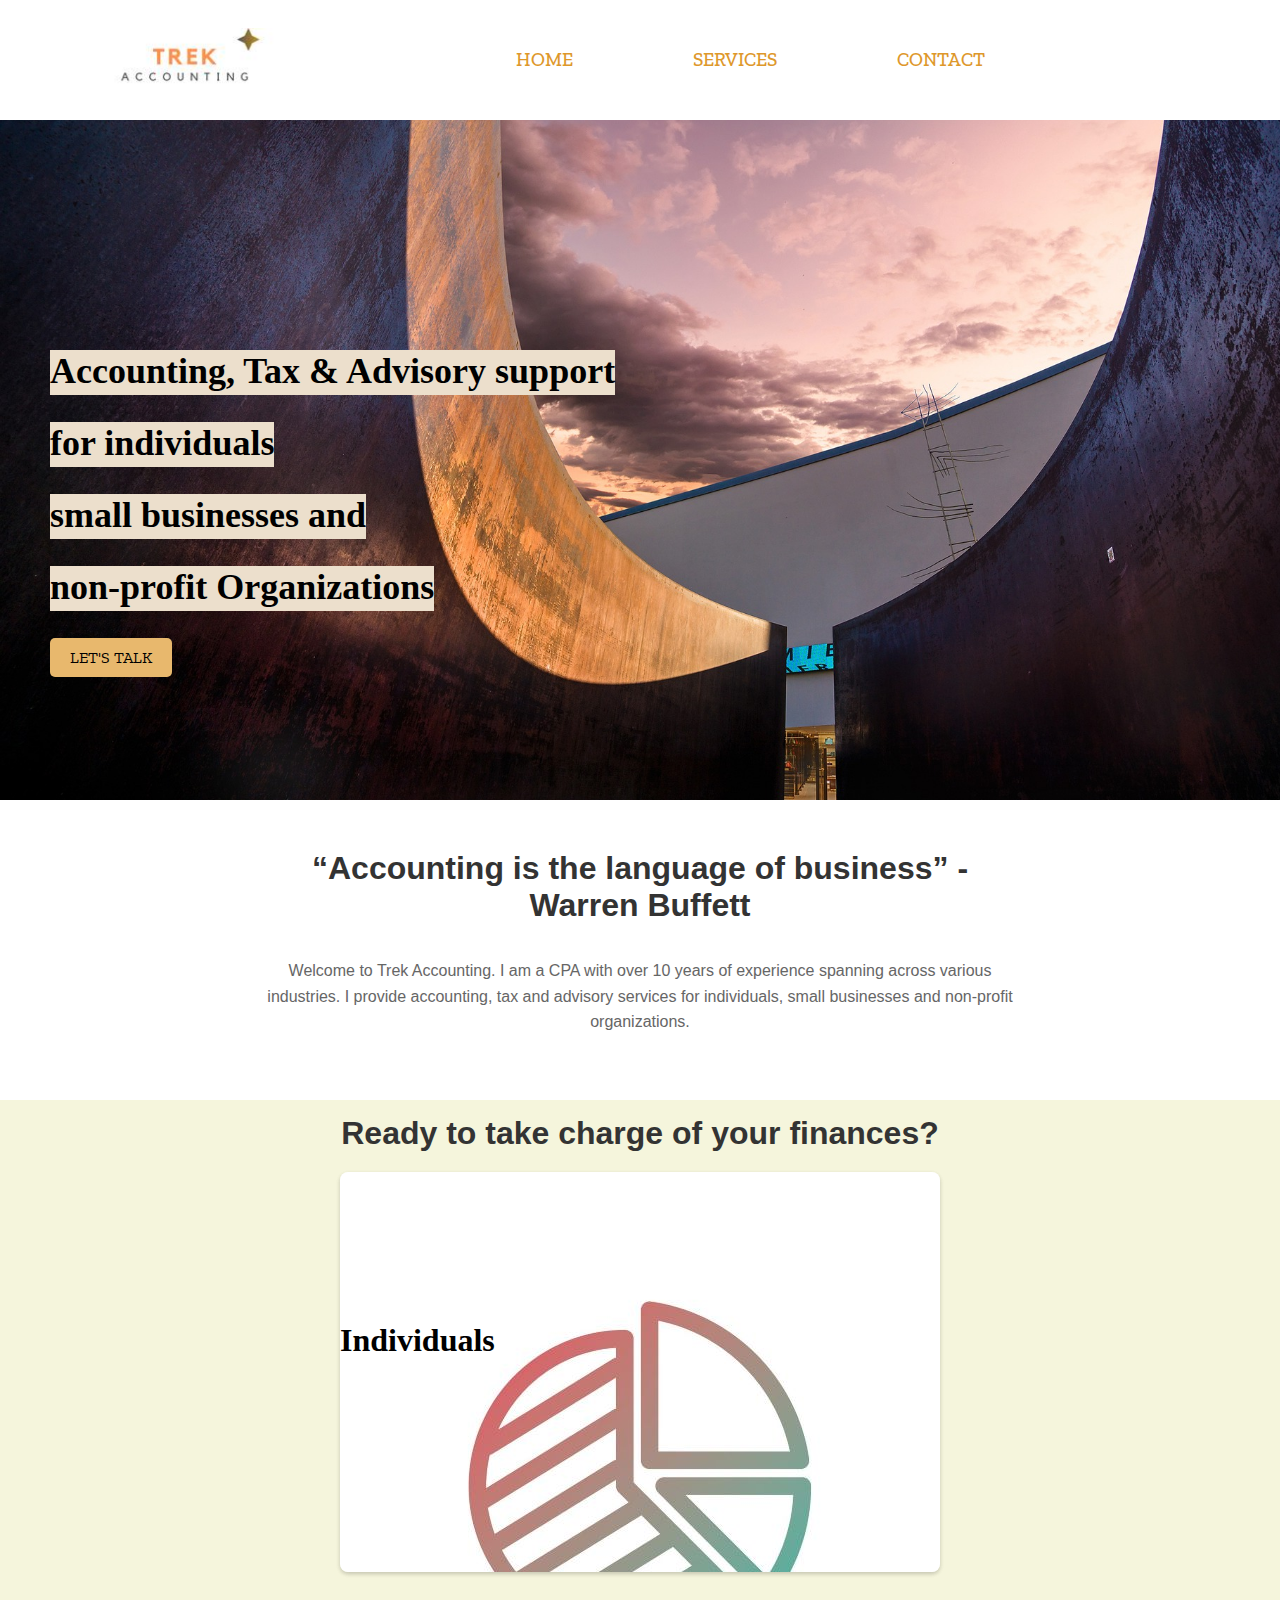
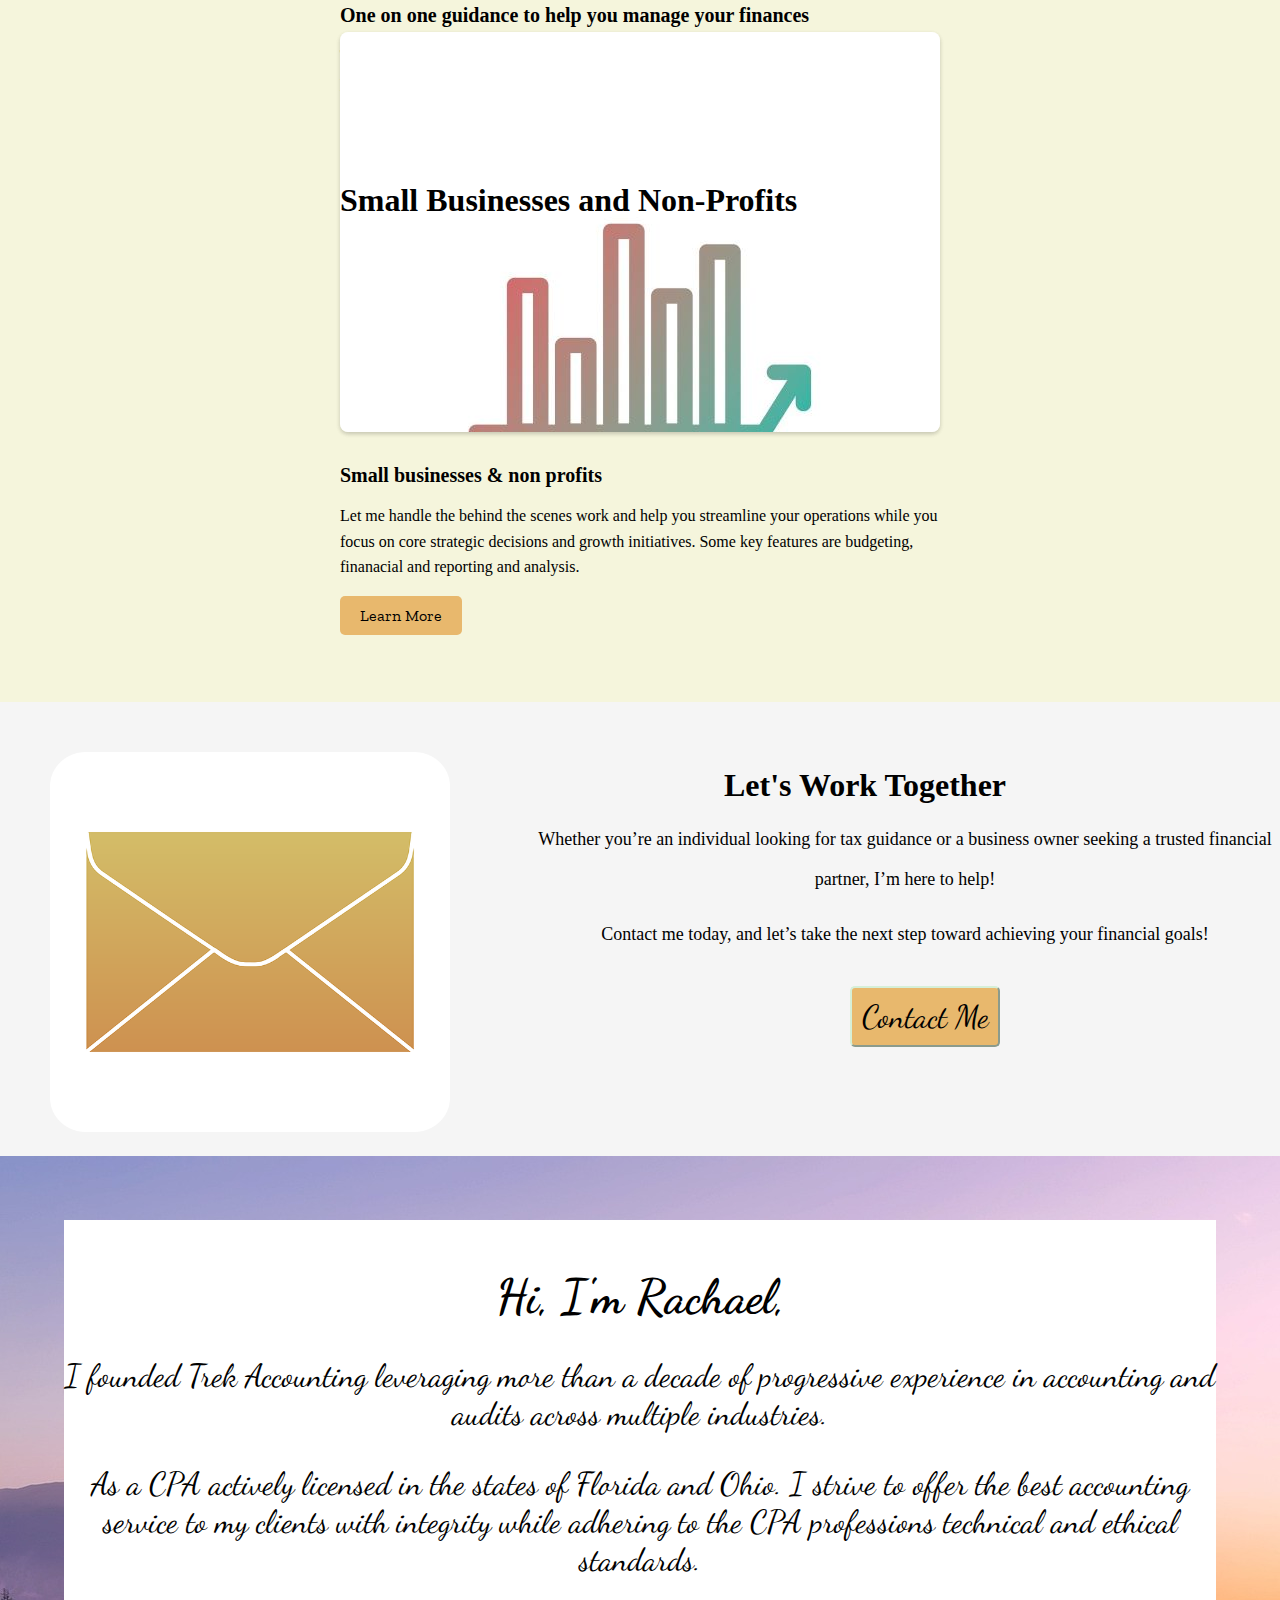
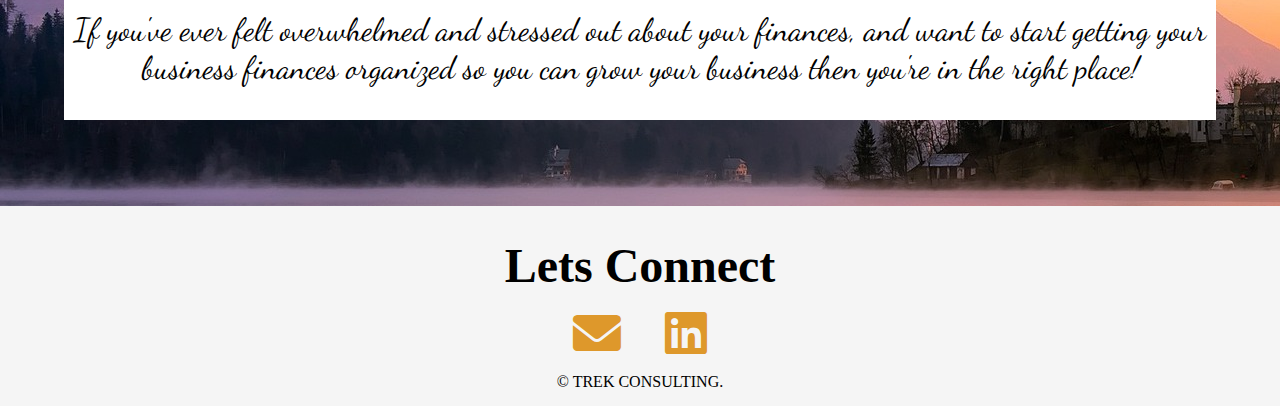
<file: index.html>
<!DOCTYPE html>
<html lang="en">
<head>
    <meta charset="UTF-8">
    <meta name="viewport" content="width=device-width, initial-scale=1.0">
    <title>TREK PRACTICE</title>
    <link rel="stylesheet" href="trelpractice.css">
    <link rel="stylesheet" href="media.css">
    <link rel="preconnect" href="https://fonts.googleapis.com">
<link rel="preconnect" href="https://fonts.gstatic.com" crossorigin>
<link href="https://fonts.googleapis.com/css2?family=Dancing+Script:wght@400..700&family=Libre+Baskerville:ital,wght@0,400;0,700;1,400&family=Whisper&family=Zilla+Slab:ital,wght@0,300;0,500;0,600;0,700;1,400;1,500;1,600;1,700&display=swap" rel="stylesheet">
<link href="https://fonts.googleapis.com/css2?family=Libre+Baskerville:ital,wght@0,400;0,700;1,400&family=Zilla+Slab:ital,wght@0,300;0,400;0,500;0,600;0,700;1,300;1,400;1,500;1,600;1,700&display=swap" rel="stylesheet">
<link rel="stylesheet" href="https://cdnjs.cloudflare.com/ajax/libs/font-awesome/6.0.0/css/all.min.css">
<style>
.error {
  color: red;
}
 /* Modal container */
.modal {
    display: none; /* Hidden by default */
    position: fixed; /* Stay in place */
    z-index: 1; /* Sit on top */
    left: 0;
    top: 0;
    width: 100%; /* Full width */
    height: 100%; /* Full height */
    background-color: rgba(0, 0, 0, 0.5); /* Black background with opacity */
}
  
/* Modal content box */
.modal-content {
  background-color: #E8B86D;
  margin: 15% auto; /* Center it */
  padding: 20px;
  border: 1px solid #888;
  width: 50%; /* Could be more or less, depending on screen size */
  max-width: 400px; /* Set a max width for larger screens */
  text-align: center;
}

/* Close button style */
.close {
  color: black;
  float: right;
  font-size: 28px;
  font-weight: bold;
  cursor:pointer;
}

.close:hover,
.close:focus {
  color: black;
  text-decoration: none;
  cursor: pointer;
} 
</style>
</head>
<body>
    <header>
        <div class="heading">
            <a href="index.html">
                <img src="./images/logo.jpg" alt="logo here">
            </a>
        </div>
        
        <nav class="menu">
            <ul>
                <li><a href="index.html">HOME</a></li>
                <li><a href="services.html">SERVICES</a></li>
                <!-- <li><a href="about.html">ABOUT</a></li> -->
                <li><a href="contact.html">CONTACT</a></li>
            </ul>
        </nav>
        <!-- <div class="menubutton">
            <button><a href="#">Get a quote</a></button>
        </div> -->
        
    </header>
    <div class="body">
        <h2 id="head">Accounting, Tax & Advisory support</h2>
        <br>
        <h2 id="head">for individuals</h2>
        <br>
        <h2 id="head">small businesses and</h2><br>
        <h2 id="head">non-profit Organizations</h2><br>

        <button><a href="contact.html">LET'S TALK</a></button>
    </div>
    <div class="mid" id="free-resources">
        <div class="mid-body">
            <h3>“Accounting is the language of business” - Warren Buffett</h3>
            <br>
            <p>Welcome to Trek Accounting. I am a CPA with over 10 years of experience spanning across various industries. I provide accounting, tax and advisory services for individuals, small businesses and non-profit organizations.</p>
        </div>
    </div>
    <div class="mid-body2" >
        <h3>Ready to take charge of your finances?</h3>
        <div class="imgs">
            <div class="img1">
                <a href="./services.html">
                <h2 style="color: black;">Individuals</h2>
                </a>
                <h4>One on one guidance to help you manage your finances</h4>
                <p>This tailored service provides expert support to help you navigate the complexities of personal accounting. Key features include Comprehensive finanacial assesment, bookkeeping support and tax preparation.</p>
                <button><a href="./contact.html">Learn More</a></button>
            </div>
            <div class="img2">
                <a href="./services.html">
                <h2 style="color: black;">Small Businesses and Non-Profits</h2>
                </a>
                <h4>Small businesses & non profits</h4>
                <p>Let me handle the behind the scenes work and help you streamline your operations 
                    while you focus on core strategic decisions and growth initiatives. Some key features are budgeting, finanacial and reporting and analysis.</p>
                <button><a href="./contact.html">Learn More</a></button>
            </div>
        </div>
    </div>
    <div class="mid-body3">
        <div>
            <img src="./images/android-1296249_640.png" width="400px" height="400px">
        </div>
        <div class="left-side">
            <h4>Let's Work Together</h4>
            <p>Whether you’re an individual looking for tax guidance or a business owner seeking a trusted financial partner, I’m here to help!</p>
            <p>Contact me today,  and let’s take the next step toward achieving your financial goals!</p>
            <button><a href="contact.html">Contact Me</a></button>

            <!-- <form method="post" action="" id="myForm">
                <input type="text" id="name" name="name" placeholder="Name">
                <div id="msg_name" class="error"></div>
                <input type="email" id="email" name="email" placeholder="Email">
                <span id="email-error" class="error"></span>
                <input type="submit" id="submit" name="submit" value="Get The Guide" on>
                <p id="error-msg" class="error"></p>
                
            </form> -->
                
            <div id="confirmationModal" class="modal">
               <div class="modal-content">
                    <span class="close">&times;</span>
                    <p>Thank you for contacting us!</p><br>
                    <p>We'll be in touch shortly!!</p>
               </div>
            </div>
        </div>
    </div>
    <!-- <div class="mid-body4">
        <h3>WHAT CLIENTS ARE SAYING</h3>
        <hr>
        <p>Lorem ipsum dolor sit amet consectetur adipisicing elit. Natus nostrum distinctio deserunt nisi iusto odit quisquam illo temporibus adipisci maiores delectus, dolorum dicta quidem ea esse vitae mollitia minus laboriosam accusantium doloremque, officia molestiae porro? Quod, eaque. Laboriosam, delectus itaque.</p>
        <h5>Review Author</h5>
    </div> -->
    <div class="mid-body5">
        <div class="mid-body5-1">     
            <div class="right">
               <h3>Hi, I'm Rachael,</h3> 
               <P>
               I founded Trek Accounting leveraging more than a decade of progressive
               experience in accounting and audits across multiple industries.
               </p>
               <p>
                As a CPA actively licensed in
                the states of Florida and Ohio. I strive to offer the best accounting service to my clients with
                integrity while adhering to the CPA professions technical and ethical standards.
               </p>
               <p>If you've ever felt overwhelmed and stressed out about your finances, and want to start getting your business finances organized so you can grow your business then you're in the right place!</p>
               
               <!-- <button><a href="contact.html">Get to Know Me</a></button> -->
            </div>
        </div>
    </div>
    <footer>
        <h3>Lets Connect</h3>
        <div class="footer-icon">
            <a href="mailto:rachealsuberu@gmail.com" target="_blank"><i class="fa-solid fa-envelope"></i></i></a>
            <a href="https://www.linkedin.com/company/trek-accounting/?viewAsMember=true" target="_blank"><i class="fa-brands fa-linkedin"></i></a>
        </div>
        <div class="copywrite">
            <p>&copy; <span id="year"></span> TREK CONSULTING.</p>
        </div>
        
    </footer>
<script src="index.js"></script>
</body>
</html>
</file>
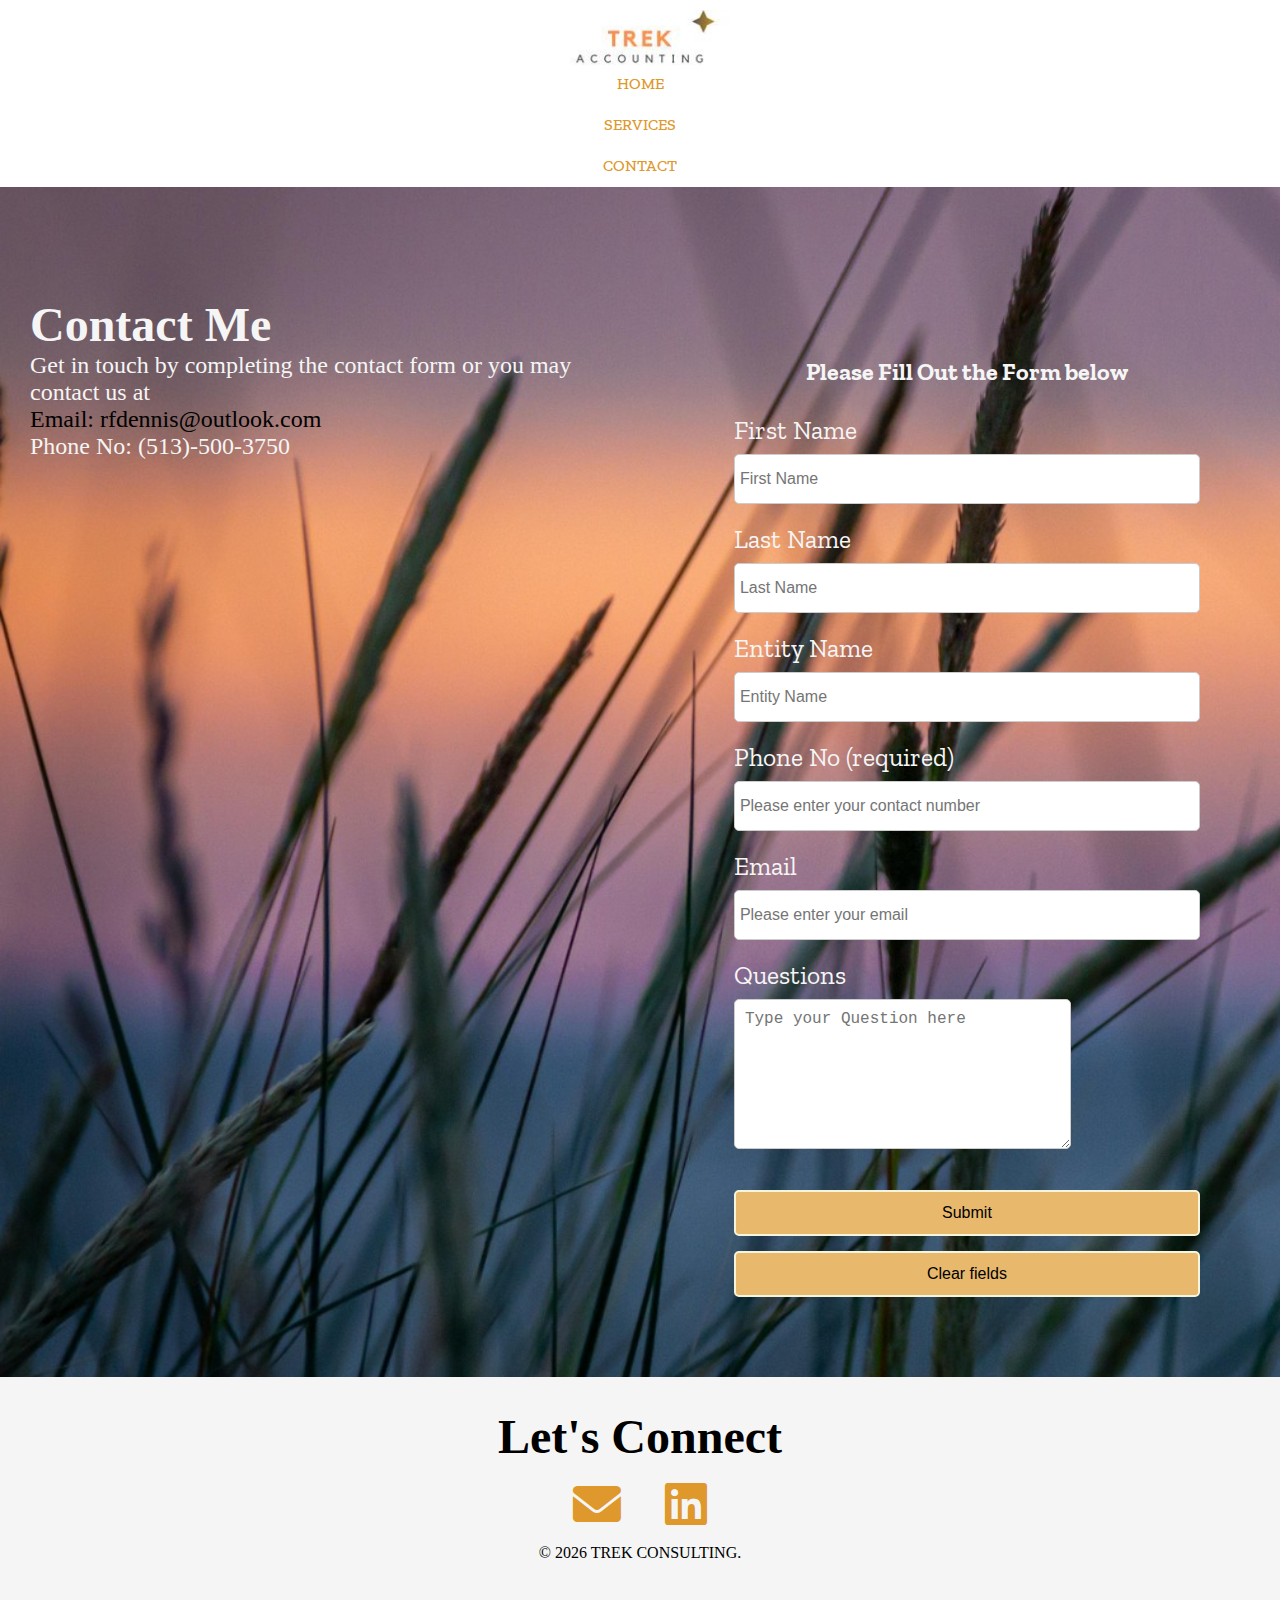
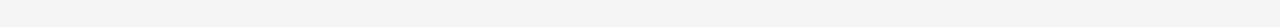
<file: contact.html>
<!DOCTYPE html>
<html lang="en">
<head>
    <meta charset="UTF-8">
    <meta name="viewport" content="width=device-width, initial-scale=1.0">
    <title>TREK PRACTICE</title>
    <link rel="stylesheet" href="contact.css">
    <link rel="stylesheet" href="contactmedia.css">
    <link rel="preconnect" href="https://fonts.googleapis.com">
    <link rel="preconnect" href="https://fonts.gstatic.com" crossorigin>
    <link href="https://fonts.googleapis.com/css2?family=Dancing+Script:wght@400..700&family=Libre+Baskerville:ital,wght@0,400;0,700;1,400&family=Whisper&family=Zilla+Slab:ital,wght@0,300;0,500;0,600;0,700;1,400;1,500;1,600;1,700&display=swap" rel="stylesheet">
    <link href="https://fonts.googleapis.com/css2?family=Libre+Baskerville:ital,wght@0,400;0,700;1,400&family=Zilla+Slab:ital,wght@0,300;0,400;0,500;0,600;0,700;1,300;1,400;1,500;1,600;1,700&display=swap" rel="stylesheet">
    <link rel="stylesheet" href="https://cdnjs.cloudflare.com/ajax/libs/font-awesome/6.0.0/css/all.min.css">
    
</head>

<body>
    <header>
        <div class="heading">
            <a href="index.html">
                <img src="./images/logo.jpg" alt="logo here">
            </a>
        </div>
        <nav class="menu">
            <ul>
                <li><a href="index.html">HOME</a></li>
                <li><a href="services.html">SERVICES</a></li>
                <!-- <li><a href="about.html">ABOUT</a></li> -->
                <li><a href="contact.html">CONTACT</a></li>
            </ul>
        </nav>
    </header>
    <main>
        <div class="body">
            <div class="body-1">
                <h3>Contact Me</h3>
                <p>Get in touch by completing the contact form or you may contact us at</p>
                <p class="email">Email: rfdennis@outlook.com</p>
                <p>Phone No: (513)-500-3750</p>
                <!-- <div class="icon">
                    <a href="https://www.facebook.com" target="_blank"><i class="fab fa-facebook"></i></a>
                    <a href="https://www.twitter.com" target="_blank"><i class="fab fa-twitter"></i></a>
                    <a href="https://www.instagram.com" target="_blank"><i class="fab fa-instagram"></i></a>
                </div> -->
            </div>
            <div class="body-2">
                <form method="POST" id="myForm" action="trekcontact.php" autocomplete="on">
                    <h4 style="color: whitesmoke; text-align: center; padding-top: 20px;">Please Fill Out the Form below</h4><br>
                    <div>
                        <label for="firstname">First Name</label><br>
                        <input type="text" id="fname" name="fname" placeholder="First Name"><br>
                        <div id="msg_fn" class="error"></div>
                    </div>
                    <div>
                        <label for="lastname">Last Name</label><br>
                        <input type="text" id="sname" name="sname" placeholder="Last Name"><br>
                        <div id="msg_sn" class="error"></div>
                    </div>
                    <div>
                        <label for="entity">Entity Name</label><br>
                        <input type="text" id="entity" name="entity" placeholder="Entity Name"><br>
                    </div>
                    <div>
                        <label for="contact">Phone No (required)</label><br>
                        <input type="phone" id="num" name="number" placeholder="Please enter your contact number"><br>
                        <span id="number-error" class="error"></span>
                    </div>
                    <div>
                        <label for="email">Email</label><br>
                        <input type="email" id="email" name="email" placeholder="Please enter your email"><br>
                        <span id="email-error" class="error"></span>
                    </div>
                    <div>
                        <label for="help">Questions</label><br>
                        <textarea cols="30" rows="3" name="text" placeholder="Type your Question here"></textarea>
                    </div>
                    <div class="button">
                        <input type="submit" id="submit" name="submit" value="Submit">
                        <input type="reset" id="reset" name="reset" value="Clear fields" onclick="clearForm()">
                    </div>
                </form>

                <!-- Modal HTML -->
                <div id="confirmationModal" class="modal">
                    <div class="modal-content">
                        <span class="close">&times;</span>
                        <p>Thank you for contacting us!</p><br>
                        <p>We'll be in touch shortly!!</p>
                    </div>
                </div>
            </div>
        </div>
    </main>
    <footer>
        <h3>Let's Connect</h3>
        <div class="footer-icon">
            <a href="https://www.gmail.com" target="_blank"><i class="fa-solid fa-envelope"></i></i></a>
            <a href="https://www.linkedin.com/company/trek-accounting/?viewAsMember=true" target="_blank"><i class="fa-brands fa-linkedin"></i></a>
        </div>
        <div class="copywrite">
            <p>&copy; <span id="year"></span> TREK CONSULTING.</p>
        </div>
    </footer>
<script src="contact.js"></script>
</body>
</html>
</file>
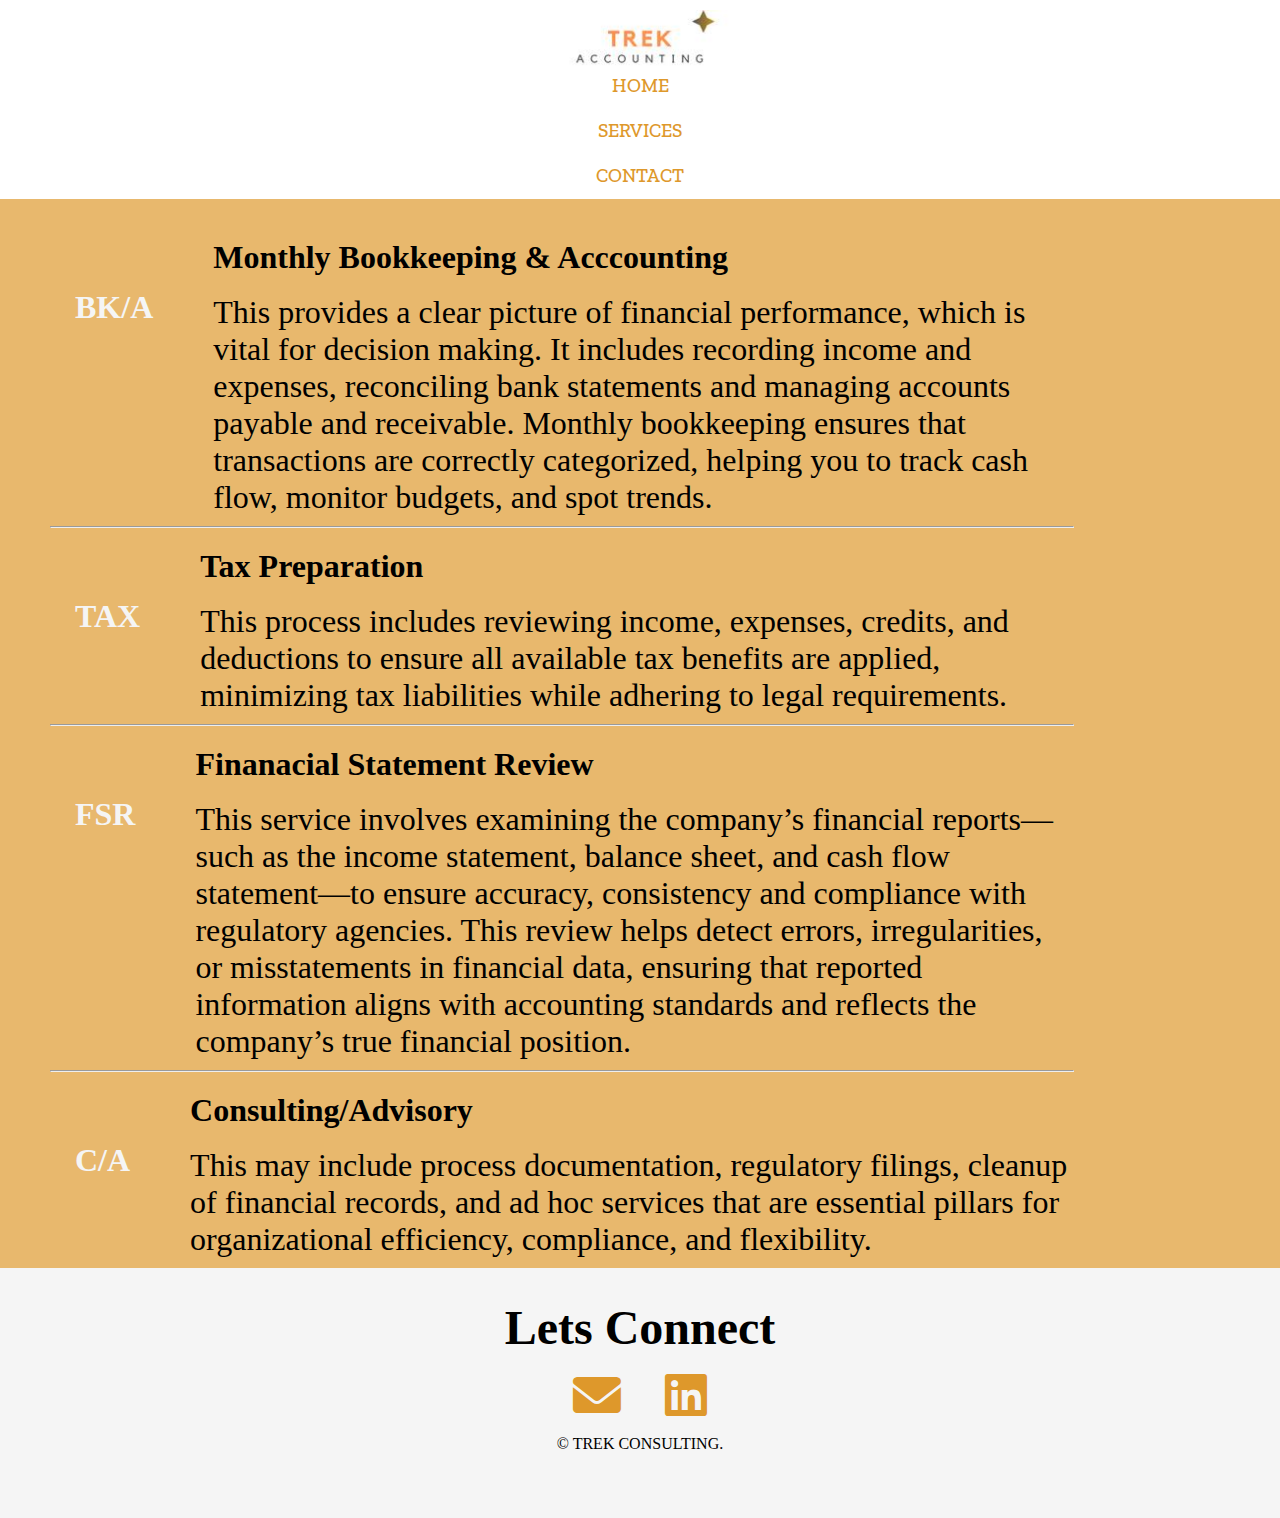
<file: services.html>
<!DOCTYPE html>
<html lang="en">
<head>
    <meta charset="UTF-8">
    <meta name="viewport" content="width=device-width, initial-scale=1.0">
    <title>TREK PRACTICE</title>
    <link rel="stylesheet" href="./services.css">
    <link rel="stylesheet" href="servicesmedia.css">
    <link rel="preconnect" href="https://fonts.googleapis.com">
    <link rel="preconnect" href="https://fonts.gstatic.com" crossorigin>
    <link href="https://fonts.googleapis.com/css2?family=Dancing+Script:wght@400..700&family=Libre+Baskerville:ital,wght@0,400;0,700;1,400&family=Whisper&family=Zilla+Slab:ital,wght@0,300;0,500;0,600;0,700;1,400;1,500;1,600;1,700&display=swap" rel="stylesheet">
    <link rel="stylesheet" href="https://cdnjs.cloudflare.com/ajax/libs/font-awesome/6.0.0/css/all.min.css">
</head>
<body>
    <header>
        <div class="heading">
            <a href="index.html">
                <img src="./images/logo.jpg" alt="logo here">
            </a>
        </div>
        <nav class="menu">
            <ul>
                <li><a href="index.html">HOME</a></li>
                <li><a href="services.html">SERVICES</a></li>
                <!-- <li><a href="about.html">ABOUT</a></li> -->
                <li><a href="contact.html">CONTACT</a></li>
            </ul>
        </nav>
    </header>

    <!-- Adding margin-top to main to prevent header overlap -->
    <main class="main">  
        <div class="service-section">
            <div class="service">
                <h3 class="service-initials">BK/A</h3> <!-- Added service-initials class -->
                <div class="service-content">
                    <h2 class="service-title">Monthly Bookkeeping & Acccounting</h2><br>
                    <P>
                    This provides a clear picture of financial performance, which is vital for decision making. It
                    includes recording income and expenses, reconciling bank statements and managing accounts
                    payable and receivable. Monthly bookkeeping ensures that
                    transactions are correctly categorized, helping you to track cash flow, monitor budgets, and spot
                    trends.
                    </P>
                </div>
            </div>
            <hr>
            <div class="service">
                <h3 class="service-initials">TAX</h3> <!-- Added service-initials class -->
                <div class="service-content">
                    <h2 class="service-title">Tax Preparation</h2><br>
                    <p> 
                        This process includes reviewing income, expenses, credits, and deductions to ensure all
                        available tax benefits are applied, minimizing tax liabilities while adhering to legal requirements.
                    </p>
                </div>
            </div>
            <hr>
            <div class="service">
                <h3 class="service-initials">FSR</h3> <!-- Added service-initials class -->
                <div class="service-content">
                    <h2 class="service-title">Finanacial Statement Review</h2><br>
                    <p>
                        This service involves examining the company’s financial reports—such as the income
                        statement, balance sheet, and cash flow statement—to ensure accuracy, consistency and
                        compliance with regulatory agencies. This review helps detect errors, irregularities, or misstatements in financial data,
                        ensuring that reported information aligns with accounting standards and reflects the company’s
                        true financial position.
                    </p>
                </div>
            </div>
            <hr>
            <div class="service">
                <h3 class="service-initials">C/A</h3> <!-- Added service-initials class -->
                <div class="service-content">
                    <h2 class="service-title">Consulting/Advisory</h2><br>
                    <P>
                        This may include process documentation, regulatory filings, cleanup of financial records, and ad
                        hoc services that are essential pillars for organizational efficiency, compliance, and flexibility.
                    </P>
                </div>
            </div>
        </div>
    </main>
    <footer>
        <h3>Lets Connect</h3>
        <div class="footer-icon">
            <a href="https://www.gmail.com" target="_blank"><i class="fa-solid fa-envelope"></i></i></a>
            <a href="https://www.linkedin.com/company/trek-accounting/?viewAsMember=true" target="_blank"><i class="fa-brands fa-linkedin"></i></a>
        </div>
        <div class="copywrite">
            <p>&copy; <span id="year"></span> TREK CONSULTING.</p>
        </div>
        
    </footer>
</body>
</html>
</file>
<file: trelpractice.css>
*{
    box-sizing: border-box;
    margin: 0px;
    padding: 0px;
}
html{
    scroll-behavior: smooth;
}

body{
    background-color: beige;
}
    
header{
    background-color: white;
    display: flex;
    width: 100%;
    height: 120px;
    padding: 10px 20px;
    position: fixed;
    top: 0;
    left: 0;
    right: 0;
    z-index: 1000;
    align-items: center;
    justify-content: space-between;
   
}
.heading{
    width: 40%;
    flex: 0 1 auto;
}
.heading img{
   max-height:60px;
   /* padding-bottom: 50px;
   padding-left:50px; */
}

nav.menu{
    width: 60%;
   
}
header .menu ul{
    display: flex;
    width: 100%;
    gap: 20px;

}
nav ul li{
    margin-right: 100px;
    list-style: none;
   
}
nav a{
    text-decoration: none;
    color: #DE982B;
    font-size: larger;
    font-family: "Zilla Slab", serif;
    font-weight: 500;
    font-style: normal;
    border-bottom: 2px solid transparent; /* Default transparent border */
    
}
nav a:hover{
    /* text-decoration: underline; */
    color:black;
    font-weight: bolder;
    font-style: italic;
    font-size:Xx-large;
}
nav a::after {
    content: '';
    display: block;
    width: 0;
    height: 2px;
    background: #000;
    transition: width 0.3s ease; /* Smooth expansion of the underline */
}
nav a:hover::after {
    width: 100%; /* Expands underline */
}

.body{
    background-image: url(./images/building-7768129_1920.jpg);
    background-repeat: no-repeat;
    background-attachment: fixed;
    background-size:cover;
    height: 800px;
    padding-top: 350px;
    padding-left: 50px;
    font-size: x-large;
    font-family: Cambria, Cochin, Georgia, Times, 'Times New Roman', serif;
    /* font-weight: 500;
    font-style: normal; */
    
}
#head{
    background-color: #ECDFCC;
    width: fit-content;
    white-space: pre-wrap;
    padding-bottom: 3px;
    color: black;
}
.menubutton button{
    background-color: #ECDFCC; /* Button color */
    color: black;
    border: none;
    width: 10rem;
    height: 2rem;
    /* padding: 10px 20px; */
    margin-right: 50px;
    border-radius: 5px;
    font-size: medium;
    cursor: pointer;
    text-align: center;
}
.menubutton button a{
    color: black;
    text-decoration: none;
    font-family: "Zilla Slab", serif;
}
.menubutton button:hover {
    background-color: orange; /* Darker button color on hover */
    color: white;
    font-weight: bold;
    font-size: large;
    font-style: italic;
}
/* Hide menu toggle button on larger screens */
.menu-toggle {
    display: none;
    flex-direction: column;
    cursor: pointer;
}

.menu-toggle span {
    background-color: #fff;
    height: 3px;
    width: 25px;
    margin: 4px 0;
    transition: 0.4s;
}

/* .headerbutton {
    text-decoration: none;
    font-weight: 500;
    font-size: larger;
    background-color: #1A5319;
    color: white;
    padding-bottom: 20px;
} */

/* .headerbutton:hover {
    background-color: #0056b3;
} */
.body button{
    background-color:#E8B86D; /* Button color */
    color: black;
    border: none;
    padding: 10px 20px;
    border-radius: 5px;
    font-size: medium;
    cursor: pointer;
    text-align: center;
}
.body button a{
    color: black;
    text-decoration: none;
    font-family: "Zilla Slab", serif;
}
.body button:hover {
    a{
        color: white;
    }
    background-color: #DE982B; /* Darker button color on hover */
    font-weight: bold;
    font-size: large;
    font-style: italic;
}


.mid{
    background-color: white;
    height: 300px;
}
.mid-body {
    padding: 20px;
    padding-top: 50px;
    max-width: 800px; /* Constrain the width of the content */
    margin: 0 auto; /* Center the content */
    text-align: center;
    height: 300px;
    background-color: white;
    
}

.mid-body h3 {
    font-size: 1.5rem; /* Font size for heading */
    margin-bottom: 1rem; /* Space below the heading */
    color: #333;
    font-size: xx-large;
    font-family: 'Lucida Sans', 'Lucida Sans Regular', 'Lucida Grande', 'Lucida Sans Unicode', Geneva, Verdana, sans-serif;
}

.mid-body p {
    font-size: 1rem; /* Font size for paragraphs */
    line-height: 1.6; /* Line height for better readability */
    margin-bottom: 1rem; /* Space below paragraphs */
    color: #666;
    font-size: medium;
    font-family: 'Lucida Sans', 'Lucida Sans Regular', 'Lucida Grande', 'Lucida Sans Unicode', Geneva, Verdana, sans-serif;
}
.mid-body2{
    background-color: beige;

   
}
.mid-body2 h3 {
    font-size: 1.5rem; /* Font size for heading */
    margin-bottom: 1rem; /* Space below the heading */
    color: #333;
    font-size: xx-large;
    text-align: center;
    padding-top: 15px;
    /* background-color: ; */
    font-family: 'Lucida Sans', 'Lucida Sans Regular', 'Lucida Grande', 'Lucida Sans Unicode', Geneva, Verdana, sans-serif;
    max-width: 800px; /* Constrain the width of the content *./
     margin: 0 auto; Center the content */
    margin: 0 auto;
}

.imgs {
    display: flex;
    flex-wrap: wrap;
    gap: 60px; /* Space between the items */
    padding: 20px;
    justify-content: center;
}

.img1, .img2{
    /* Light background color for the items */
    border-radius: 8px; /* Rounded corners */
    /* padding: 20px; */
    width: 100%;
    height: 400px;
    max-width: 600px; /* Max width for each item */
    box-shadow: 0 2px 4px rgba(0, 0, 0, 0.1); /* Subtle shadow */
}


.img1 a{
    text-decoration: none;
    color: #000;
}
.img2 a{
    text-decoration: none;
    color: #000;
}
.img1 h2{font-size: 2rem; /* Heading size */
   
    color: black;
    background-image: url(./images/pie-2579310_1280.jpg);
    border-radius: 8px; /* Rounded corners */
    width: 100%;
    height: 400px;
    padding-top: 150px;
    text-decoration: none;

    font-size: xx-large;
    font-weight:900;
    max-width: 600px; /* Max width for each item */
    box-shadow: 0 2px 4px rgba(0, 0, 0, 0.1); /* Subtle shadow */
}

.img2 h2 {
    font-size: 2rem; /* Heading size */
    font-size: xx-large;
    font-weight: 900;
    color: black;
    background-image: url(./images/chart-2579304_1280.jpg);
    border-radius: 8px; /* Rounded corners */
    padding-top: 150px;
    text-decoration: none;
    width: 100%;
    height: 400px;
    max-width: 600px; /* Max width for each item */
    box-shadow: 0 2px 4px rgba(0, 0, 0, 0.1); /* Subtle shadow */
}

.img1 h4, .img2 h4 {
    font-size: 1.25rem; /* Subheading size */
    margin-bottom: 1rem;
    padding-top: 2rem;
    color: black;
    
}

.img1 p, .img2 p {
    font-size: 1rem; /* Paragraph size */
    line-height: 1.6;
    margin-bottom: 1rem;
    color: black;

}

.img1 button, .img2 button {
    background-color:#E8B86D; /* Button color */
    color: black;
    border: none;
    padding: 10px 20px;
    border-radius: 5px;
    font-size: medium;
    cursor: pointer;
    text-align: center;
}

.img1 button a, .img2 button a {
    color: black;
    text-decoration: none;
    font-family: "Zilla Slab", serif;
}

.img1 button:hover, .img2 button:hover {
    a{
        color: white;
    }
    background-color: #DE982B; /* Darker button color on hover */
    border-color:2px solid black;
    font-weight: bold;
    font-size: larger;
    font-style: italic;
}
.mid-body3{
    display: flex;
    margin-top: 250px;
    background-color: whitesmoke;
    padding-top: 50px;
}
.mid-body3 img{
    margin-left: 50px;
    border-radius: 20px;
    padding-bottom: 20px;
}
/* .mid-body3 .left-side{
    margin-left: 50px;
} */
.mid-body3 .left-side h4{
    /* font-size: 3rem;  */
    font-size: xx-large;
    font-weight: 700;
    color: black;
    text-align: center;
    padding-top: 15px;
}
.mid-body3 .left-side p{
    font-size: large;
    color: black;
    margin-left: 80px;
    font-family: 'Times New Roman', Times, serif;
    text-align: center;
    padding-top: 15px;
    line-height: 2.5rem;
}
.mid-body3 button{
    align-self: center;
    margin-left: 400px;
    margin-top: 2rem;
    padding: 0.6rem;
    font-family: "Dancing Script", cursive;
    font-optical-sizing: auto;
    font-size: 2rem;
    font-style: normal;
    background-color: #E8B86D;
    border-radius: 5px;
    border-color: #D6EFD8;
}
.mid-body3 button a{
    font-family: "Dancing Script", cursive;
    font-optical-sizing: auto;
    font-size: 2rem;
    color: black;
    font-style: normal;
    text-decoration: none;
}
.mid-body3 button:hover {
    a{
        color: goldenrod;
    }
    background-color: beige; /* Darker button color on hover */
    font-weight: bold;
    font-size: larger;
    font-style: italic;
}
/* .mid-body3 .left-side form {
    
    padding-top: 20px;
    padding: 20px;
    width: 700px;
    display: flex;
    flex-direction: column;
} */

input[type="text"],
input[type="email"] {
    width: 100%;
    padding: 10px;
    margin: 10px 0;
    background-color: transparent;
    border: 1px solid #ccc;
    border-radius: 5px;
    box-sizing: border-box;
    font-size: 16px;
}
input[type="submit"] {
    color: white;
    text-decoration: none;
    font-family: "Zilla Slab", serif;
    font-size: large;
    background-color: #E8B86D;
    color:black;
    padding: 10px;
    margin-top: 5px;
    border: none;
    border-radius: 5px;
    cursor: pointer;
    transition: background-color 0.3s ease;
}

input[type="submit"]:hover {
    background-color: #DE982B; /* Darker button color on hover */
    color: white;
    font-weight: bold;
    font-size: larger;
    font-style: italic;

}
    
    

input::placeholder {
    color:black;
}
.mid-body4{
   margin-top: px;
   background-color: white;
   padding-top: 5rem;
   text-align: center;
    height: 400px;
}
.mid-body4 h3{
    font-size: 2rem; /* Font size for heading */
    margin-bottom: 1rem; /* Space below the heading */
    font-weight: lighter;
    color: black;
    text-align: center;
    font-family: 'Lucida Sans', 'Lucida Sans Regular', 'Lucida Grande', 'Lucida Sans Unicode', Geneva, Verdana, sans-serif;
    margin: 0 auto; /* Center the content */
}
.mid-body4 p{
    font-size: large; /* Font size for heading */
    /* margin-bottom: 1rem; /* Space below the heading */
    color: black;
    line-height: 40px;
    text-align: center;
    font-weight: lighter;
    font-family: 'Lucida Sans', 'Lucida Sans Regular', 'Lucida Grande', 'Lucida Sans Unicode', Geneva, Verdana, sans-serif;
    margin: 0 auto; /* Center the content */
    max-width: 800px;
    text-align: center;
  
}
hr {
    width: 70%; /* Adjust width as needed */
    margin: 20px auto; /* Center the hr and add some margin */
    border: 1px solid #ccc; /* Customize border style */
}
.mid-body4 h5{
    font-size: 2rem; /* Font size for heading */
    margin-bottom: 1rem; /* Space below the heading */
    /* margin-top: 25rem; */
    padding-top: 30px;
    font-style: italic;
    color: black;
    text-align: center;
    font-family: 'Lucida Sans', 'Lucida Sans Regular', 'Lucida Grande', 'Lucida Sans Unicode', Geneva, Verdana, sans-serif;
    margin: 0 auto; /* Center the content */
}
.mid-body5{
    height: 650px;
    display: flex;
    background-color: #E8B86D;
    background-image: url(./images/church-1993645_1920.jpg);
}
.mid-body5-1{
    height: 500px;
    display: flex;
    width: 90%;
    background-color: white;
    border-radius: 2px solid black;
    margin-top: 4rem;
    margin-left: 4rem;
    /* margin-left: 4rem;
    margin-bottom: 4rem; */
}
.mid-body5-1 h3{
    text-align: center;
    padding-top: 3rem;
    font-family: "Dancing Script";
    font-optical-sizing: auto;
    font-size: 3rem;
    font-style: normal;

}
.mid-body5-1 p{
    text-align: center;
    padding-top: 2rem;
    font-family: "Dancing Script";
    font-optical-sizing: auto;
    font-size: 2rem;
    font-style: normal;

}
.mid-body5-1 button{
    align-self: center;
    margin-left: 600px;
    margin-top: 2rem;
    padding: 0.6rem;
    font-family: "Dancing Script", cursive;
    font-optical-sizing: auto;
    font-size: 2rem;
    font-style: normal;
    background-color: #E8B86D;
    border-radius: 5px;
    border-color: #D6EFD8;
}
.mid-body5-1 button a{
    font-family: "Dancing Script", cursive;
    font-optical-sizing: auto;
    font-size: 2rem;
    color: black;
    font-style: normal;
    text-decoration: none;
}
.mid-body5-1 button:hover {
    a{
        color: goldenrod;
    }
    background-color: beige; /* Darker button color on hover */
    font-weight: bold;
    font-size: larger;
    font-style: italic;
}
footer{
    margin-top: 0rem;
    background-color: whitesmoke;
    height: 200px;
    padding-top: 2rem;
    h3{
        text-align: center;
        font-family: 'Times New Roman', Times, serif;
        font-size: 3rem;
    }
    .footer-icon{
        text-align: center;
        a {
            text-decoration: none;
            margin: 0 20px;
          }
      
          .fa-solid {
            font-size: 3rem;
            color: #DE982B;
            margin-top: 1rem;
          }
          .fa-brands{
            font-size: 3rem;
            color: #DE982B;
            margin-top: 1rem;
          }
      
          .fab:hover {
            color:black;
          }
    }
    .copywrite{
        text-align: center;
        margin-top: 1rem;
    }
    .policies{
        text-align: center;
        margin-top: 1rem;
        margin-bottom: 3rem;
        a{
            color: #E8B86D;
            padding: 10px;
        }
    }

}

/* Media Queries for Responsiveness */
/* @media (max-width: 1200px) {
    header {
        flex-direction: column;
        height: auto;
    }

    .heading {
        width: 100%;
        text-align: center;
    }

    nav.menu {
        width: 100%;
    }

    nav ul {
        flex-direction: column;
        align-items: center;
    }
}

@media (max-width: 768px) {
    .body {
        padding-left: 20px;
        font-size: large;
    }

    header {
        flex-direction: row;
        justify-content: space-between;
    }

    .menu-toggle {
        display: flex;
    }

    .menu ul {
        flex-direction: column;
        gap: 10px;
    }

    nav a {
        font-size: medium;
    }

    .img1, .img2 {
        width: 100%;
        height: 300px;
    }

    .mid-body3 {
        flex-direction: column;
        text-align: center;
        padding: 20px;
    }

    .mid-body5 {
        flex-direction: column;
    }
}

@media (max-width: 480px) {
    .body {
        padding-top: 250px;
        font-size: medium;
    }

    header {
        height: auto;
    }

    .img1 h2, .img2 h2 {
        font-size: large;
        padding-top: 100px;
    }

    footer h3 {
        font-size: 1.5rem;
    }

    .mid-body {
        padding: 10px;
    }

    .footer-icon .fab {
        font-size: 1.5rem;
    }

    input[type="text"], input[type="email"], input[type="submit"] {
        width: 100%;
    }
} */
</file>
<file: media.css>
/* Hide navigation and show toggle on smaller screens(Mobile devices) */

@media (min-width:320px) and (max-width: 500px) {
    .heading{
        display:block;
        
    }
    .menu ul {
        display: none; /* Hide the navigation */
        flex-direction: column;
        gap: 10px;
    }
    
    .menu-toggle {
        display: flex; /* Show the menu toggle button */
        color: gold;
    
    }
    
    nav.menu ul.show {
        display: flex; /* Show the menu when the toggle is clicked */
    }
    
    header {
        flex-direction: column; /* Stack logo and menu toggle vertically */
        height: auto; /* Adjust height to fit content */
        position: relative;
    }

    .heading {
        width: 100%; /* Full width for the logo */
        text-align: center;
    }

    nav.menu {
        width: 100%;
    }
    
    nav ul li {
        margin-right: 0; /* Remove large gaps between menu items */
        text-align: center;
    }

    nav ul li a {
        font-size: medium; /* Adjust font size for mobile */
    }
    .body{
        padding-left: 0px;
        font-size: large;
        height: 700px;
    }
    .mid{
        height: 380px;
    }
    .mid-body, .mid-body2, .mid-body3 {
        padding: 10px; /* Reduce padding for mobile */
        text-align: center; /* Center-align content for a cleaner look */
    }
    .mid-body2 {
        height: 1300px;
        padding-bottom: 10px;
    }
    
    .mid-body3 {
        flex-direction: column; /* Stack content vertically */
        /* padding-left: 10px; */
        margin-left: 0;
    }
    
    .mid-body3 img {
        margin-left: 0;
        margin-top:4px;
        width: 100%;
        height: auto; /* Scale images */
    }

    
    .mid-body3 .left-side{
        text-align: center;
        padding-left: 10px;
        
        p{
            font-size: medium;
            margin-left: 5px;
            text-align: center;
        }
    }
    .mid-body3 button {
        margin-left: 5px;
        width: 90%;
    }
    
    .mid-body4{
    height: 500px;
    }
    .mid-body5 {
        flex-direction: column;
        padding: 10px;
        height: 1450px;
    }

    .mid-body5-1 {
        margin: 0 auto; /* Center the content */
        padding: 20px;
        height: 1350px;
    }
    
    .mid-body5-1 button {
        margin-left: 0;
        width: 100%;
    }
    .imgs {
        flex-direction: column; /* Stack images */
    }

    .img1, .img2 {
        width: 100%; /* Full width for each image */
        height: auto; /* Adjust height to maintain aspect ratio */
    }
}



@media (min-width:500px) and (max-width: 650px) {
    
    .heading{
        display:block;
        
    }
    .menu ul {
        display: none; /* Hide the navigation */
        flex-direction: column;
        gap: 10px;
    }
    
    .menu-toggle {
        display: flex; /* Show the menu toggle button */
        color: gold;
    
    }
    
    nav.menu ul.show {
        display: flex; /* Show the menu when the toggle is clicked */
    }
    
    header {
        flex-direction: column; /* Stack logo and menu toggle vertically */
        height: auto; /* Adjust height to fit content */
        position: relative;
    }

    .heading {
        width: 100%; /* Full width for the logo */
        text-align: center;
    }

    nav.menu {
        width: 100%;
    }
    
    nav ul li {
        margin-right: 0; /* Remove large gaps between menu items */
        text-align: center;
    }

    nav ul li a {
        font-size: medium; /* Adjust font size for mobile */
    }
    .body{
        padding-left: 0px;
        font-size: large;
        height: 700px;
    }
    .mid{
        height: 250px;
    }
    .mid-body, .mid-body2, .mid-body3 {
        padding: 10px; /* Reduce padding for mobile */
        text-align: center; /* Center-align content for a cleaner look */
    }
    .mid-body2 {
        height: 1200px;
        padding-bottom: 10px;
    }
    
    .mid-body3 {
        flex-direction: column; /* Stack content vertically */
        padding-left: 10px;
        margin-left: 0;
    }
    
    .mid-body3 img {
        margin-left: 0;
        margin-top:4px;
        width: 100%;
        height: 400px; /* Scale images */
    }
    .mid-body3 .left-side form {
/*     
        padding-top: 10px;
        padding: 20px; */
        width: auto;

    }
    
    .mid-body3 .left-side{
        margin-left: 0px;
        text-align: center;
        margin-right: 30px;
    }
    .mid-body3 .left-side button{
        width: 60%;
        margin-left: 20px;
    }
    
    .mid-body4{
    height: 500px;
    }
    .mid-body5 {
        flex-direction: column;
        padding: 10px;
        height: 1150px;
    }

    .mid-body5-1 {
        margin: 0 auto; /* Center the content */
        padding: 20px;
        height: 1100px;
    }
    
    .mid-body5-1 button {
        width: 50%;
    }
    .imgs {
        flex-direction: column; /* Stack images */
    }

    .img1, .img2 {
        width: 100%; /* Full width for each image */
        height: auto; /* Adjust height to maintain aspect ratio */
    }
}
@media (min-width:650px) and (max-width: 768px){
    .mid-body2 {
            height: 1200px;
            padding-bottom: 10px;
            width: 100%;
    }
    .mid-body2 .imgs {
        flex-direction: column; /* Stack images */
        width: 100%;
        align-items: center;
    }

    .img1, .img2 {
        width: 100%; /* Full width for each image */
        height: auto; /* Adjust height to maintain aspect ratio */
    }
        
    .mid-body3 {
        flex-direction: column; /* Stack content vertically */
        padding-left: 10px;
        margin-left: 0;
    }
    
    .mid-body3 img {
        margin-left: 0;
        margin-top:4px;
        width: 100%;
        height: 400px; /* Scale images */
    }
    .mid-body3 .left-side form {
/*     
        padding-top: 10px;
        padding: 20px; */
        width: auto;

    }
    
    .mid-body3 .left-side{
        margin-left: 0px;
        text-align: center;
        margin-right: 30px;
    }
    .mid-body3 .left-side button{
        width: 60%;
        margin-left: 20px;
    }
    .mid-body5 {
        flex-direction: column;
        padding: 10px;
        height: 950px;
    }

    .mid-body5-1 {
        margin: 0 auto; /* Center the content */
        padding: 20px;
        height: 900px;
    }
    
    .mid-body5-1 button {
        width: 50%;
    }
}

@media (max-width: 768px) {
    .menubutton button, .mid-body button, .img1 button, .img2 button {
        font-size: small; /* Adjust button size for mobile */
        padding: 8px 16px;
        width: 100%; /* Full-width buttons for mobile */
    /* }

    .mid-body h3, .mid-body2 h3, .mid-body5-1 h3 {
        font-size: 1.5rem; /* Reduce heading size */
    }
} 

@media (min-width:769px) and (max-width: 1200px) {
    header {
        height: auto;
        flex-direction: column;
        padding: 10px;
    }

    .heading {
        width: 100%;
        text-align: center;
        margin-bottom: 10px;
    }

    nav.menu {
        width: 100%;
        text-align: center;
    }

    nav ul li {
        margin-right: 20px;
    }

    nav a {
        font-size: medium;
    }

    .body {
        padding-top: 300px; /* Adjust padding to accommodate smaller header */
        height: 800px;
    }
    .mid-body2 {
        height: 1200px;
        padding-bottom: 10px;
        width: 100%;
    }
    .mid-body2 .imgs {
        display: flex; 
        width: auto;
        align-items: center;
    }

    .img1, .img2 {
        width: auto; 
        height: auto;
    }
        
    .mid-body3 {
        flex-direction:row; /* Stack content vertically */
        padding-left: 10px;
        margin-left: 0;
        width: auto;
    }
    
    .mid-body3 img {
        margin-left: 0;
        margin-top:4px;
        width: 400px;
        height: 400px; /* Scale images */
    }
    
    
    .mid-body3 .left-side{
        padding-left: 10px;
        text-align: center;
        margin-right: 30px;
        width: 80%;
    }
    .mid-body3 .left-side button{
        width: 60%;
        margin-left: 20px;
    }
    .mid-body5 {
        flex-direction: column;
        padding: 10px;
        height: 850px;
    }

    .mid-body5-1 {
        margin: 0 auto; /* Center the content */
        padding: 20px;
        height: 800px;
    }
    
    .mid-body5-1 button {
        width: 50%;
    }
}
</file>
<file: contact.css>
*{
    box-sizing: border-box;
    margin: 0px;
    padding: 0px;
}
html{
    scroll-behavior: smooth;
}

body{
    background-image: url(./images/evening-atmosphere-4315445_1920.jpg);
    background-size: cover;
    
    /* background-color: #ECDFCC; */
    
}
header{
    background-color: white;
    display: flex;
    width: 100%;
    height: 120px;
    padding: 10px 20px;
    position: fixed;
    align-items: center;
    justify-content: space-between;
   
}
.heading{
    width: 40%;
    flex: 0 1 auto;
}
.heading img{
   max-height:60px;
   /* padding-bottom: 50px;
   padding-left:50px; */
}
/* .heading img{
} */
nav.menu{
    width: 60%;
   
}
header .menu ul{
    display: flex;
    width: 100%;
    gap: 20px;

}
nav ul li{
    margin-right: 100px;
    list-style: none;
   
}
nav a{
    text-decoration: none;
    color: #DE982B;
    font-size: larger;
    font-family: "Zilla Slab", serif;
    font-weight: 500;
    font-style: normal;
    border-bottom: 2px solid transparent; /* Default transparent border */
    
}
nav a:hover{
    /* text-decoration: underline; */
    color:black;
    font-weight: bolder;
    font-style: italic;
    font-size:Xx-large;
}
nav a::after {
    content: '';
    display: block;
    width: 0;
    height: 2px;
    background: #000;
    transition: width 0.3s ease; /* Smooth expansion of the underline */
}
nav a:hover::after {
    width: 100%; /* Expands underline */
}

.body{
    height: auto;
    padding-top: 50px;
    font-size: x-large;
    font-family: Cambria, Cochin, Georgia, Times, 'Times New Roman', serif;
    font-weight: 500;
    font-style: normal;
    display: flex;
    
}
.body .body-1{
    padding-top: 250px;
    padding-left: 50px;
    color: whitesmoke;
}
.body p.email{
    text-align: left;
        color: black;
    
}
.body p.email :hover{
    color: black;
    transition: .3 ease-in-out;
    font-size: x-large;
}

.body .body-1 h3{
    text-align: left;
    color: whitesmoke;
    font-family: 'Times New Roman', Times, serif;
    font-size: 3rem;
}

.body .body-1 .icon{
    text-align: left;
}
.body .body-1 .icon a {
    text-decoration: none;
    text-align: left;
    margin: 0rem 20px;
}
      
.body .body-1 .icon .fab {
    font-size: 2rem;
    color: black;
    margin-top: 1rem;
}
      
.body .body-1 .icon .fab:hover {
    color:#E8B86D;
    transition:ease-out;
    transition-duration: .3s;
}
.body .body-2{
    width: 60%;
    margin-left: 5rem;
    margin-top: 0rem;
    height: auto;
}
/* form .name{
    display: flex;
    padding-top: 10px;
} */

/* General form styling */
form {
    width: auto;
    margin: 5rem;
    height: auto;
    padding-top: 20px;
    font-family: 'Zilla Slab', serif;
}

/* Styling for form labels */
form label {
    font-size: 1.6rem;
    font-weight: normal;
    color: whitesmoke;

}

/* Styling for input fields */
form input[type="text"]{
    width: 100%;
    height: 50px;
    padding: 10px;
    padding-left: 5px;
    margin-top: 8px;
    margin-bottom: 20px;
    border: 1px solid #ccc;
    border-radius: 5px;
    font-size: 1rem;
    box-sizing: border-box;
}
form input[type="email"]{
    width: 100%;
    height: 50px;
    padding: 10px;
    padding-left: 5px;
    margin-top: 8px;
    margin-bottom: 20px;
    border: 1px solid #ccc;
    border-radius: 5px;
    font-size: 1rem;
    box-sizing: border-box;
}
form input[type="phone"]{
    width: 100%;
    height: 50px;
    padding: 10px;
    padding-left: 5px;
    margin-top: 8px;
    margin-bottom: 20px;
    border: 1px solid #ccc;
    border-radius: 5px;
    font-size: 1rem;
    box-sizing: border-box;
}

form textarea {
    width: 50%;
    padding: 10px;
    margin-top: 8px;
    margin-bottom: 20px;
    border: 1px solid #ccc;
    border-radius: 5px;
    font-size: 1rem;
    box-sizing: border-box;
    
}

/* Focus effect for input fields */
form input:focus,
form textarea:focus {
    border-color:whitesmoke;
    outline: none;
    box-shadow: 0 0 8px #697565;
}


/* Textarea styling */
form textarea {
    height: 150px;
    resize: vertical;
}

input[type="submit"],
[type="reset"]{
    background-color:#E8B86D;
    color: black;
    margin-top: 15px;
    padding: 12px 20px;
    border: 2px solid beige;
    border-radius: 5px;
    cursor: pointer;
    font-size: 1rem;
    width: 60%;
}

input[type="reset"]:hover {
    background-color:#DE982B;
    color: black;
    margin-top: 15px;
    font-style: italic;
    padding: 12px 20px;
    border: 2px solid wheat;
    border-radius: 5px;
    cursor: pointer;
    font-size: 1rem;
    width: 60%;
}
input[type="submit"]:hover{
    background-color:#DE982B;
    color: black;
    font-style: italic;
    margin-top: 15px;
    font-style: italic;
    padding: 12px 20px;
    border: 2px solid wheat;
    border-radius: 5px;
    cursor: pointer;
    font-size: 1rem;
    width: 60%;
}

footer{
    /* margin-top: 2rem; */
    background-color: whitesmoke;
    height: 250px;
    padding-top: 2rem;
    h3{
        text-align: center;
        font-family: 'Times New Roman', Times, serif;
        font-size: 3rem;
    }
    .footer-icon{
        text-align: center;
        a {
            text-decoration: none;
            margin: 0rem 20px;
          }
      
          .fa-solid {
            font-size: 3rem;
            color: #DE982B;
            margin-top: 1rem;
          }
          .fa-brands{
            font-size: 3rem;
            color: #DE982B;
            margin-top: 1rem;
          }
      
          .fab:hover {
            color:black;
          }
    }
    .copywrite{
        text-align: center;
        margin-top: 1rem;
    }
    .policies{
        text-align: center;
        margin-top: 1rem;
        margin-bottom: 3rem;
        a{
            color: #E8B86D;
            padding: 10px;
        }
    }

}

.error {
    color: red;
}
/* Modal container */
.modal {
    display: none;
    position: fixed;
    z-index: 1;
    left: 0;
    top: 0;
    width: 100%;
    height: 100%;
    background-color: rgba(0, 0, 0, 0.5);
}
/* Modal content box */
.modal-content {
    background-color: #E8B86D;
    margin: 15% auto;
    padding: 20px;
    border: 1px solid #888;
    width: 50%;
    max-width: 400px;
    text-align: center;
}
/* Close button style */
.close {
    color: black;
    float: right;
    font-size: 28px;
    font-weight: bold;
    cursor: pointer;
}
.close:hover, .close:focus {
    color: blue;
    text-decoration: none;
    cursor: pointer;
}
</file>
<file: contactmedia.css>
@media (min-width:300px) and (max-width: 500px) {
    .heading{
        display:block;
        
    }
    .menu ul {
        display: none; /* Hide the navigation */
        flex-direction: column;
        gap: 10px;
    }
    
    .menu-toggle {
        display: flex; /* Show the menu toggle button */
        color: gold;
    
    }
    
    nav.menu ul.show {
        display: flex; /* Show the menu when the toggle is clicked */
    }
    
    header {
        flex-direction: column; /* Stack logo and menu toggle vertically */
        height: auto; /* Adjust height to fit content */
        position: relative;
    }

    .heading {
        width: 100%; /* Full width for the logo */
        text-align: center;
    }

    nav.menu {
        width: 100%;
    }
    
    nav ul li {
        margin-right: 0; /* Remove large gaps between menu items */
        text-align: center;
    }

    nav ul li a {
        font-size: medium; /* Adjust font size for mobile */
    }
    .body{
        height: auto;
        padding-top: 30px;
        font-size: x-large;
        font-family: Cambria, Cochin, Georgia, Times, 'Times New Roman', serif;
        font-weight: 300;
        font-style: normal;
        display: block;
        
    }
    .body .body-1{
        padding-top: 20px;
        padding-left: 30px;
        color: whitesmoke;
    }
    
    .body .body-1 .icon{
        text-align: left;
    }
    .body .body-1 .icon a {
        text-decoration: none;
        text-align: left;
        margin: 0rem 10px;
    }
          
    .body .body-1 .icon .fab {
        font-size: 3rem;
        color: black;
        margin-top: 1rem;
    }
          
    .body .body-1 .icon .fab:hover {
        color:#E8B86D;
        transition:ease-out;
        transition-duration: .3s;
    }
    .body .body-2{
        padding-top: 5px;
        width: auto;
        margin-left: 1rem;
        margin-top: 0rem;
        height: auto;
    }
    form {
        width: auto;
        margin: 2rem;
        height: auto;
        padding-top: 3px;
        font-family: 'Zilla Slab', serif;
        align-items: start;
    }
    form textarea {
        width: auto;
        padding: 10px;
        margin-top: 8px;
        margin-bottom: 20px;
        border: 1px solid #ccc;
        border-radius: 5px;
        font-size: 1rem;
        box-sizing: border-box;
        align-items: start;
        
    }
    
    /* Focus effect for input fields */
    form input:focus,
    form textarea:focus {
        border-color:whitesmoke;
        outline: none;
        box-shadow: 0 0 8px #697565;
    }
    input[type="submit"],
    [type="reset"]{
    background-color:#E8B86D;
    color: black;
    margin-top: 15px;
    padding: 12px 20px;
    border: 2px solid beige;
    border-radius: 5px;
    cursor: pointer;
    font-size: 1rem;
    width: 100%;
    }
    input[type="submit"],
    [type="reset"] :hover{
        width: 100%;
    }
    
    
}
@media (min-width:500px) and (max-width: 786px) {
    


.body{
    height: auto;
    padding-top: 50px;
    font-size: x-large;
    font-family: Cambria, Cochin, Georgia, Times, 'Times New Roman', serif;
    font-weight: 300;
    font-style: normal;
    display: block;
    
}
.body .body-1{
    padding-top: 200px;
    padding-left: 30px;
    color: whitesmoke;
}
.body p.email{
    text-align: left;
        color: black;
    
}
.body p.email :hover{
    color: black;
    transition: .3 ease-in-out;
    font-size: large;
}

.body .body-1 h3{
    text-align: left;
    color: whitesmoke;
    font-family: 'Times New Roman', Times, serif;
    font-size: 2rem;
}

.body .body-1 .icon{
    text-align: left;
}
.body .body-1 .icon a {
    text-decoration: none;
    text-align: left;
    margin: 0rem 10px;
}
      
.body .body-1 .icon .fab {
    font-size: 2rem;
    color: black;
    margin-top: 1rem;
}
      
.body .body-1 .icon .fab:hover {
    color:#E8B86D;
    transition:ease-out;
    transition-duration: .3s;
}
.body .body-2{
    padding-top: 10px;
    width: auto;
    margin-left: 3rem;
    margin-top: 0rem;
    height: auto;
}
/* form .name{
    display: flex;
    padding-top: 10px;
} */

/* General form styling */
form {
    width: auto;
    margin: 2rem;
    height: auto;
    padding-top: 3px;
    font-family: 'Zilla Slab', serif;
    align-items: start;
}

/* Styling for form labels */
form label {
    font-size: 1.6rem;
    font-weight: normal;
    color: whitesmoke;

}

/* Styling for input fields */
form input[type="text"]{
    width: 100%;
    height: 50px;
    padding: 10px;
    padding-left: 5px;
    margin-top: 8px;
    margin-bottom: 20px;
    border: 1px solid #ccc;
    border-radius: 5px;
    font-size: 1rem;
    box-sizing: border-box;
}
form input[type="email"]{
    width: 100%;
    height: 50px;
    padding: 10px;
    padding-left: 5px;
    margin-top: 8px;
    margin-bottom: 20px;
    border: 1px solid #ccc;
    border-radius: 5px;
    font-size: 1rem;
    box-sizing: border-box;
}
form input[type="phone"]{
    width: 100%;
    height: 50px;
    padding: 10px;
    padding-left: 5px;
    margin-top: 8px;
    margin-bottom: 20px;
    border: 1px solid #ccc;
    border-radius: 5px;
    font-size: 1rem;
    box-sizing: border-box;
}

form textarea {
    width: auto;
    padding: 10px;
    margin-top: 8px;
    margin-bottom: 20px;
    border: 1px solid #ccc;
    border-radius: 5px;
    font-size: 1rem;
    box-sizing: border-box;
    
}

/* Focus effect for input fields */
form input:focus,
form textarea:focus {
    border-color:whitesmoke;
    outline: none;
    box-shadow: 0 0 8px #697565;
}


/* Textarea styling */
form textarea {
    height: 150px;
    resize: vertical;
}

footer{
    /* margin-top: 2rem; */
    background-color: whitesmoke;
    height: 200px;
    padding-top: 1rem;
    h3{
        text-align: center;
        font-family: 'Times New Roman', Times, serif;
        font-size: 2rem;
    }
    .footer-icon{
        text-align: center;
        a {
            text-decoration: none;
            margin: 0rem 10px;
          }
      
          .fab {
            font-size: 1rem;
            color: #DE982B;
            margin-top: 1.5rem;
          }
      
          .fab:hover {
            color:black;
          }
    }
    .copywrite{
        text-align: center;
        margin-top: 1rem;
        font-size: 1rem;
    }
    .policies{
        text-align: center;
        margin-top: .5rem;
        margin-bottom: 1rem;
        a{
            color: #E8B86D;
            padding: 10px;
            font-size: 1rem;
        }
    }
    }
}
@media (min-width:768px) and (max-width: 1300px){
    .heading{
        display:block;
        
    }
    .menu ul {
        display: none; /* Hide the navigation */
        flex-direction: column;
        gap: 10px;
    }

    .menu-toggle {
        display: flex; /* Show the menu toggle button */
        color: gold;

    }

    nav.menu ul.show {
        display: flex; /* Show the menu when the toggle is clicked */
    }

    header {
        flex-direction: column; /* Stack logo and menu toggle vertically */
        height: auto; /* Adjust height to fit content */
        position: relative;
    }

    .heading {
        width: 100%; /* Full width for the logo */
        text-align: center;
    }

    nav.menu {
        width: 100%;
    }

    nav ul li {
        margin-right: 0; /* Remove large gaps between menu items */
        text-align: center;
    }

    nav ul li a {
        font-size: medium; /* Adjust font size for mobile */
    }
    .body .body-1{
        padding-top: 60px;
        padding-left: 30px;
        color: whitesmoke;
    }
    form textarea {
        width: auto;
        padding: 10px;
        margin-top: 8px;
        margin-bottom: 20px;
        border: 1px solid #ccc;
        border-radius: 5px;
        font-size: 1rem;
        box-sizing: border-box;
        align-items: start;
        
    }
    
    /* Focus effect for input fields */
    form input:focus,
    form textarea:focus {
        border-color:whitesmoke;
        outline: none;
        box-shadow: 0 0 8px #697565;
    }
    input[type="submit"],
    [type="reset"]{
    background-color:#E8B86D;
    color: black;
    margin-top: 15px;
    padding: 12px 20px;
    border: 2px solid beige;
    border-radius: 5px;
    cursor: pointer;
    font-size: 1rem;
    width: 100%;
    }
    input[type="submit"],
    [type="reset"] :hover{
        width: 100%;
    }
}
</file>
<file: services.css>
*{
    box-sizing: border-box;
    margin: 0px;
    padding: 0px;
}
html{
    scroll-behavior: smooth;
}

body{
    background-color: #E8B86D;
   
}

header{
    background-color: white;
    display: flex;
    width: 100%;
    height: 120px;
    padding: 10px 20px;
    position: sticky;
    align-items: center;
    justify-content: space-between;
   
}
.heading{
    width: 40%;
    flex: 0 1 auto;
}
.heading img{
   max-height:60px;
  
}

nav.menu{
    width: 60%;
   
}
header .menu ul{
    display: flex;
    width: 100%;
    gap: 20px;

}
nav ul li{
    margin-right: 100px;
    list-style: none;
   
}
nav a{
    text-decoration: none;
    color: #DE982B;
    font-size: larger;
    font-family: "Zilla Slab", serif;
    font-weight: 500;
    font-style: normal;
    border-bottom: 2px solid transparent; /* Default transparent border */
    
}
nav a:hover{
    /* text-decoration: underline; */
    color:black;
    font-weight: bolder;
    font-style: italic;
    font-size:Xx-large;
}
nav a::after {
    content: '';
    display: block;
    width: 0;
    height: 2px;
    background: #000;
    transition: width 0.3s ease; /* Smooth expansion of the underline */
}
nav a:hover::after {
    width: 100%; /* Expands underline */
}

.service{
    display: flex;
    height: 200px;
    padding-top: 30px;
    color: black;
}
.main{
    margin-top: 80px;
    margin-left: 100px;
    width: 80%;
    align-content: center;
}
.service-initials{
    margin-left: 50px;
    margin-right: 50px;
    text-align: center;
    padding-top: 30px;
    font-size: xx-large;
    color: whitesmoke;
    
}
.service-content{
    padding-left: 20px;
    p{
        font-size: large;}
}

footer{
    /* margin-top: 2rem; */
    background-color: whitesmoke;
    height: 250px;
    padding-top: 2rem;
    h3{
        text-align: center;
        font-family: 'Times New Roman', Times, serif;
        font-size: 3rem;
    }
    .footer-icon{
        text-align: center;
        a {
            text-decoration: none;
            margin: 0rem 20px;
          }
      
          .fa-solid {
            font-size: 3rem;
            color: #DE982B;
            margin-top: 1rem;
          }
          .fa-brands{
            font-size: 3rem;
            color: #DE982B;
            margin-top: 1rem;
          }
      
          .fab:hover {
            color:black;
          }
    }
    .copywrite{
        text-align: center;
        margin-top: 1rem;
    }
    .policies{
        text-align: center;
        margin-top: 1rem;
        margin-bottom: 3rem;
        a{
            color: #E8B86D;
            padding: 10px;
        }
    }

}
</file>
<file: servicesmedia.css>
@media (min-width:300px) and (max-width: 500px){
    .heading{
        display:block;
        width: auto;
    }
    .menu ul {
        display: none; /* Hide the navigation */
        flex-direction: column;
        gap: 10px;
    }
    nav.menu ul.show {
        display: flex; /* Show the menu when the toggle is clicked */
    }
    
    header {
        flex-direction: column; /* Stack logo and menu toggle vertically */
        height: auto; /* Adjust height to fit content */
        position: relative;
        width: auto;
    }

    .heading {
        width: 100%; /* Full width for the logo */
        text-align: center;
    }

    nav.menu {
        width: 100%;
    }
    
    nav ul li {
        margin-right: 0; /* Remove large gaps between menu items */
        text-align: center;
    }

    nav ul li a {
        font-size: small; /* Adjust font size for mobile */
    }
    .service{
        display: flex;
        height: auto;
        padding-top: 20px;
        color: black;
    }
    .main{
        margin-top: 20px;
        margin-left: 5px;
        width: auto;
        align-content: center;
        margin-right: 10px;

    }
    .service-initials{
        margin-left: 10px;
        margin-right: 10px;
        text-align: center;
        padding-top: 50px;
        font-size: large;
        color: whitesmoke;
        
    }
    .service-content{
        padding-left: 5px;
        p{
            font-size: 1.05rem;
            padding-bottom: 10px;}
    }
}

@media (min-width:500px) and (max-width: 786px) {
    
    .heading{
        display:block;
    }
    .menu ul {
        display: none; /* Hide the navigation */
        flex-direction: column;
        gap: 5px;
    }
    
    .menu-toggle {
        display: flex; /* Show the menu toggle button */
        color: gold;
    
    }
    
    nav.menu ul.show {
        display: flex; /* Show the menu when the toggle is clicked */
    }
    
    header {
        flex-direction: column; /* Stack logo and menu toggle vertically */
        height: auto; /* Adjust height to fit content */
    }
    .heading {
        width: 100%; /* Full width for the logo */
        text-align: center;
    }
    nav.menu {
        width: 100%;
    }
    
    nav ul li {
        margin-right: 0; /* Remove large gaps between menu items */
        text-align: center;
    }
    nav ul li a {
        font-size: medium; /* Adjust font size for mobile */
    }
    .service{
        display: flex;
        height: auto;
        padding-top: 20px;
        color: black;
    }
    .main{
        margin-top: 20px;
        margin-left: 50px;
        width: 80%;
        align-content: center;
    }
    .service-initials{
        margin-left: 25px;
        margin-right: 50px;
        text-align: center;
        padding-top: 50px;
        font-size: x-large;
        color: whitesmoke;
        
    }
    .service-content{
        padding-left: 10px;
        p{
            font-size: 1.05rem;
            padding-bottom: 10px;}
    }
    footer{
    /* margin-top: 2rem; */
    background-color: whitesmoke;
    height: 200px;
    padding-top: 1rem;
    h3{
        text-align: center;
        font-family: 'Times New Roman', Times, serif;
        font-size: 2rem;
    }
    .footer-icon{
        text-align: center;
        a {
            text-decoration: none;
            margin: 0rem 10px;
          }
      
          .fab{
            font-size: 1.5rem;
            color: #DE982B;
            margin-top: 1rem;
          }
      
          .fab:hover {
            color:black;
          }
    }
    .copywrite{
        text-align: center;
        margin-top: 1rem;
        font-size: .8rem;
    }
    .policies{
        text-align: center;
        margin-top: .5rem;
        margin-bottom: 1rem;
        a{
            color: #E8B86D;
            padding: 10px;
            font-size: 1rem;
        }
    }
    }
}
@media (min-width:768px) and (max-width: 1300px){
    
    .heading{
        display:block;
        
    }
    .menu ul {
        display: none; /* Hide the navigation */
        flex-direction: column;
        gap: 10px;
    }

    .menu-toggle {
        display: flex; /* Show the menu toggle button */
        color: gold;

    }

    nav.menu ul.show {
        display: flex; /* Show the menu when the toggle is clicked */
    }

    header {
        flex-direction: column; /* Stack logo and menu toggle vertically */
        height: auto; /* Adjust height to fit content */
        position: relative;
    }

    .heading {
        width: 100%; /* Full width for the logo */
        text-align: center;
    }

    nav.menu {
        width: 100%;
    }

    nav ul li {
        margin-right: 0; /* Remove large gaps between menu items */
        text-align: center;
    }

    nav ul li a {
        font-size: larger; /* Adjust font size for mobile */
    }
    .service{
        display: flex;
        height: auto;
        padding-top: 20px;
        color: black;
    }
    .main{
        margin-top: 20px;
        margin-left: 50px;
        width: 80%;
        align-content: center;
    }
    .service-initials{
        margin-left: 25px;
        margin-right: 50px;
        text-align: center;
        padding-top: 50px;
        font-size: xx-large;
        color: whitesmoke;
        
    }
    .service-content{
        padding-left: 10px;
        p{
            font-size: xx-large;
            padding-bottom: 10px;}
        h2{
            font-size: xx-large;
            font-weight: bolder;
        }
    }
    
}
</file>
